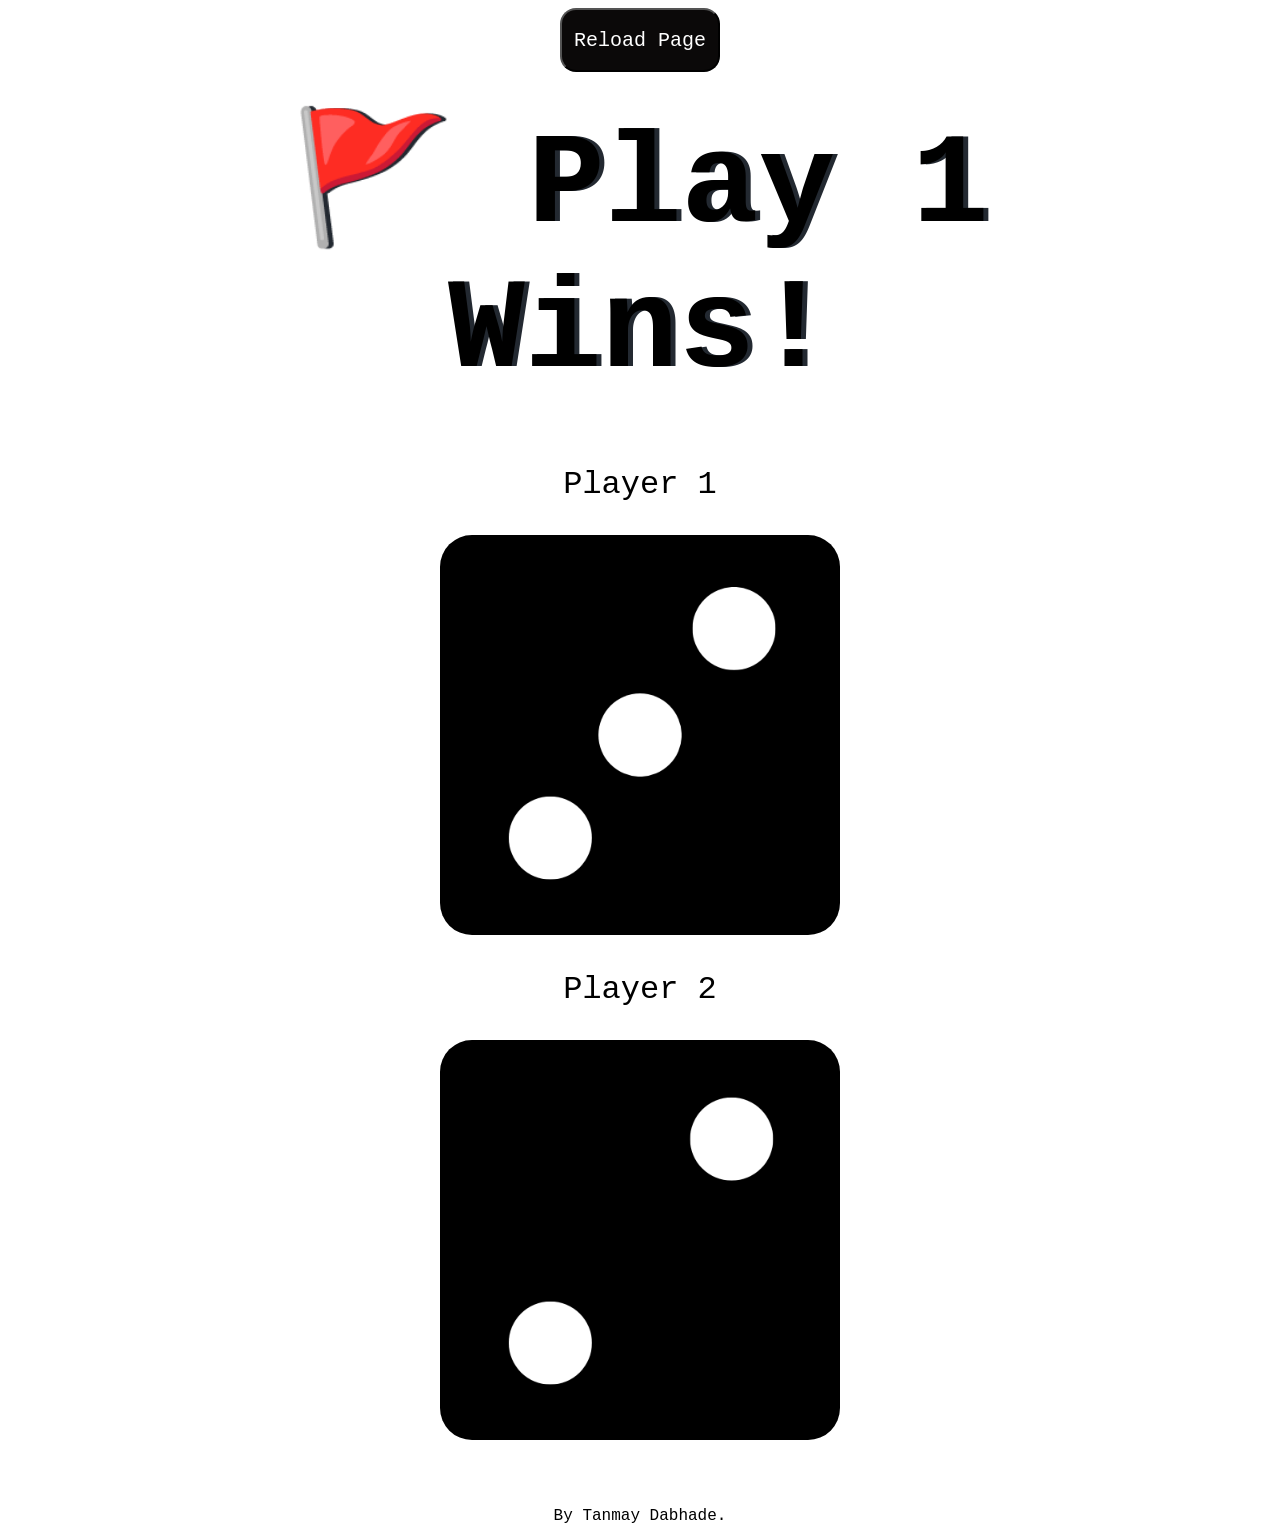
<file: index.html>
<!DOCTYPE html>
<html lang="en" dir="ltr">
  <head>
    <meta charset="utf-8" />
    <title>Dicee</title>
    <link rel="stylesheet" href="styles.css" />
    
  </head>
  <body>
    <div class="container">
      
      <button class="button" onclick="reloadPage()">Reload Page</button>

      <h2>Who will win?</h2>

      <div class="dice">
        <p>Player 1</p>
        <img class="img1" src="dice6.png">
      </div>

      <div class="dice">
        <p>Player 2</p>
        <img class="img2" src="dice6.png">
      </div>
    </div>
    <script src="index.js"></script>

  </body>
    <footer>
      By Tanmay Dabhade.
    </footer>

</html>
</file>
<file: styles.css>
.container {
  width: 70%;
  margin: auto;
  text-align: center;
}

.dice {
  text-align: center;
  display: inline-block;

}

body {
  background-color: #ffffff;
}

h3 {
  margin: 30px;
  font-family:  'Courier New', Courier, monospace;
  font-size: 6rem;
  color: #000000;
}

h2 {
  margin: 30px;
  font-family:'Courier New', Courier, sans-serif;
  text-shadow: 5px 0 #232931;
  font-size: 8rem;
  color: #000000;
}

p {
  font-size: 2rem;
color: #000;
font-family:'Courier New', Courier, monospace;
}

img {
  border-radius: 2rem;
  width: 80%;
}

.button{
  border-radius: 1rem;
  font-family: 'Courier New', Courier, monospace;
  color: #ffffff;
  text-align: center;
  background-color: #0b0909;
  width: 10rem;
  height: 4rem;
  font-size: 20px;
}


footer {
  margin-top: 5%;
  color: #000;

  text-align: center;
  font-family:'Courier New', Courier, monospace;

}
</file>
